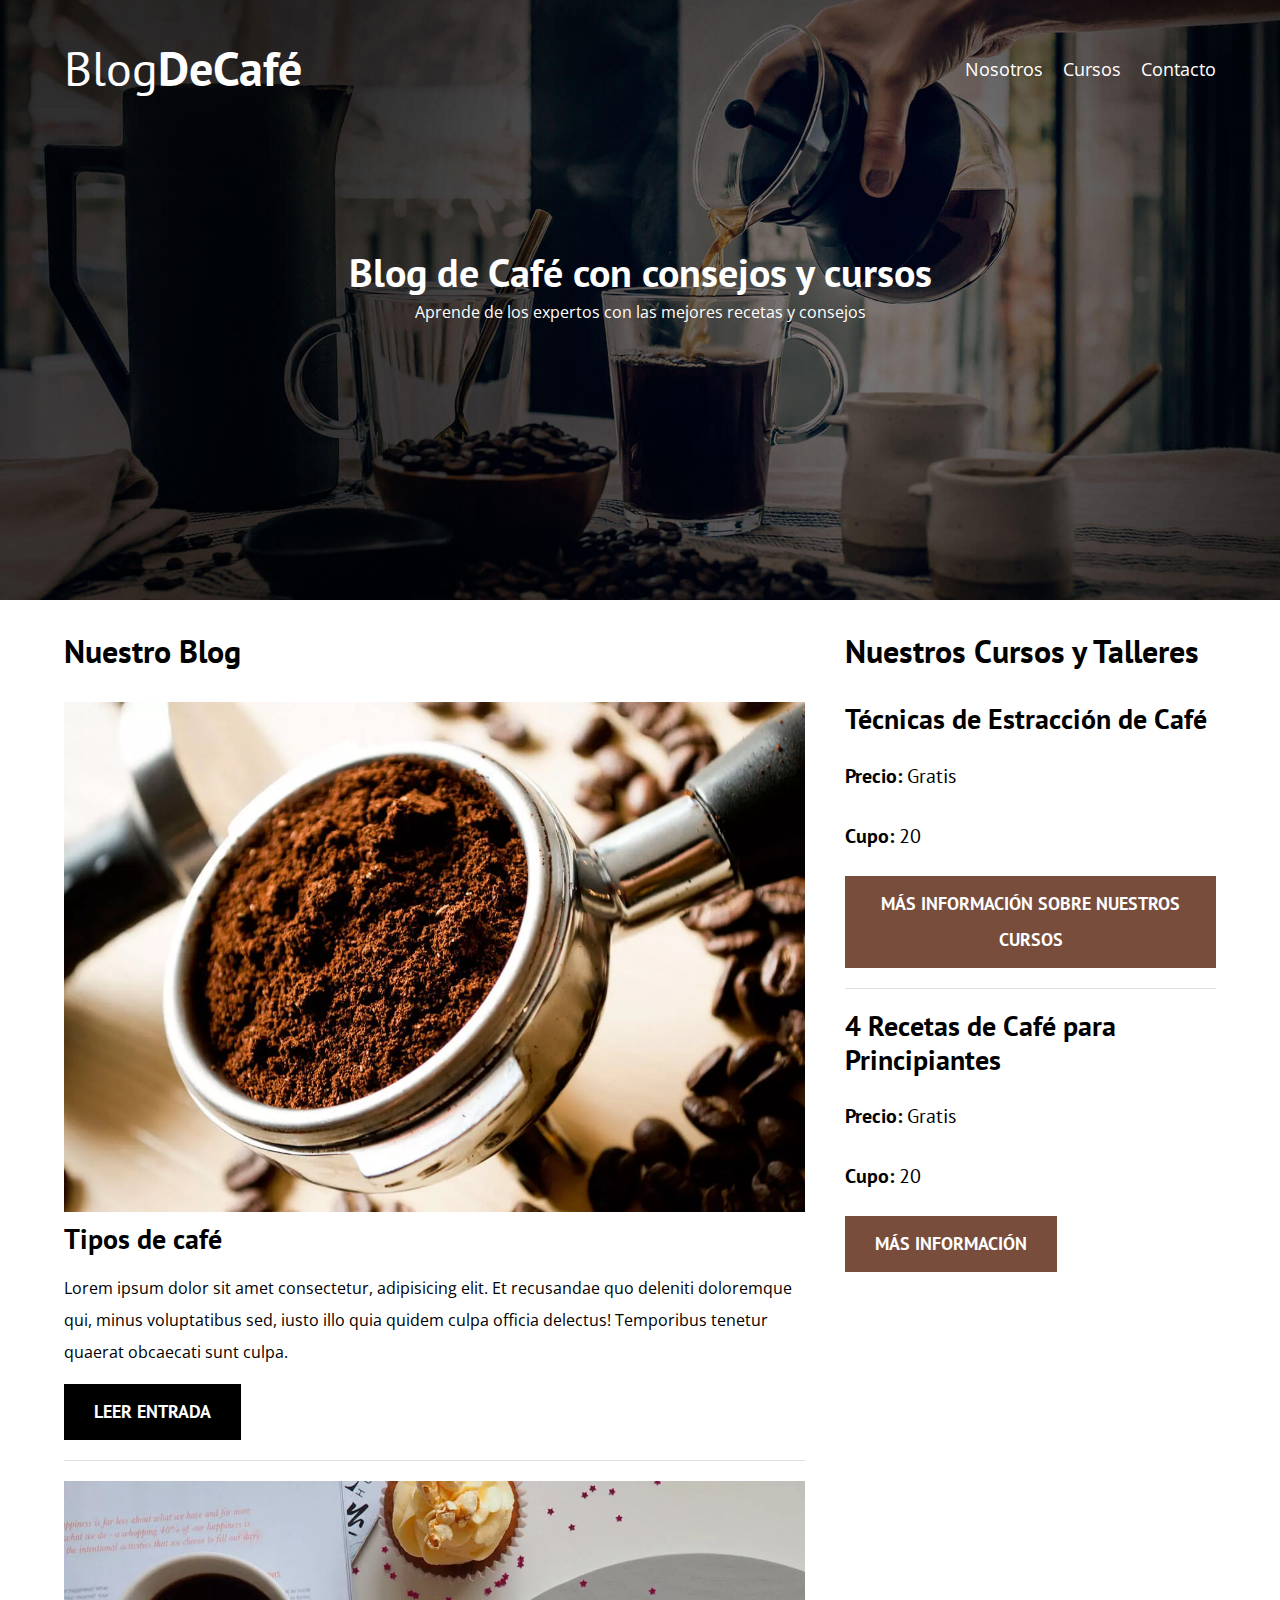
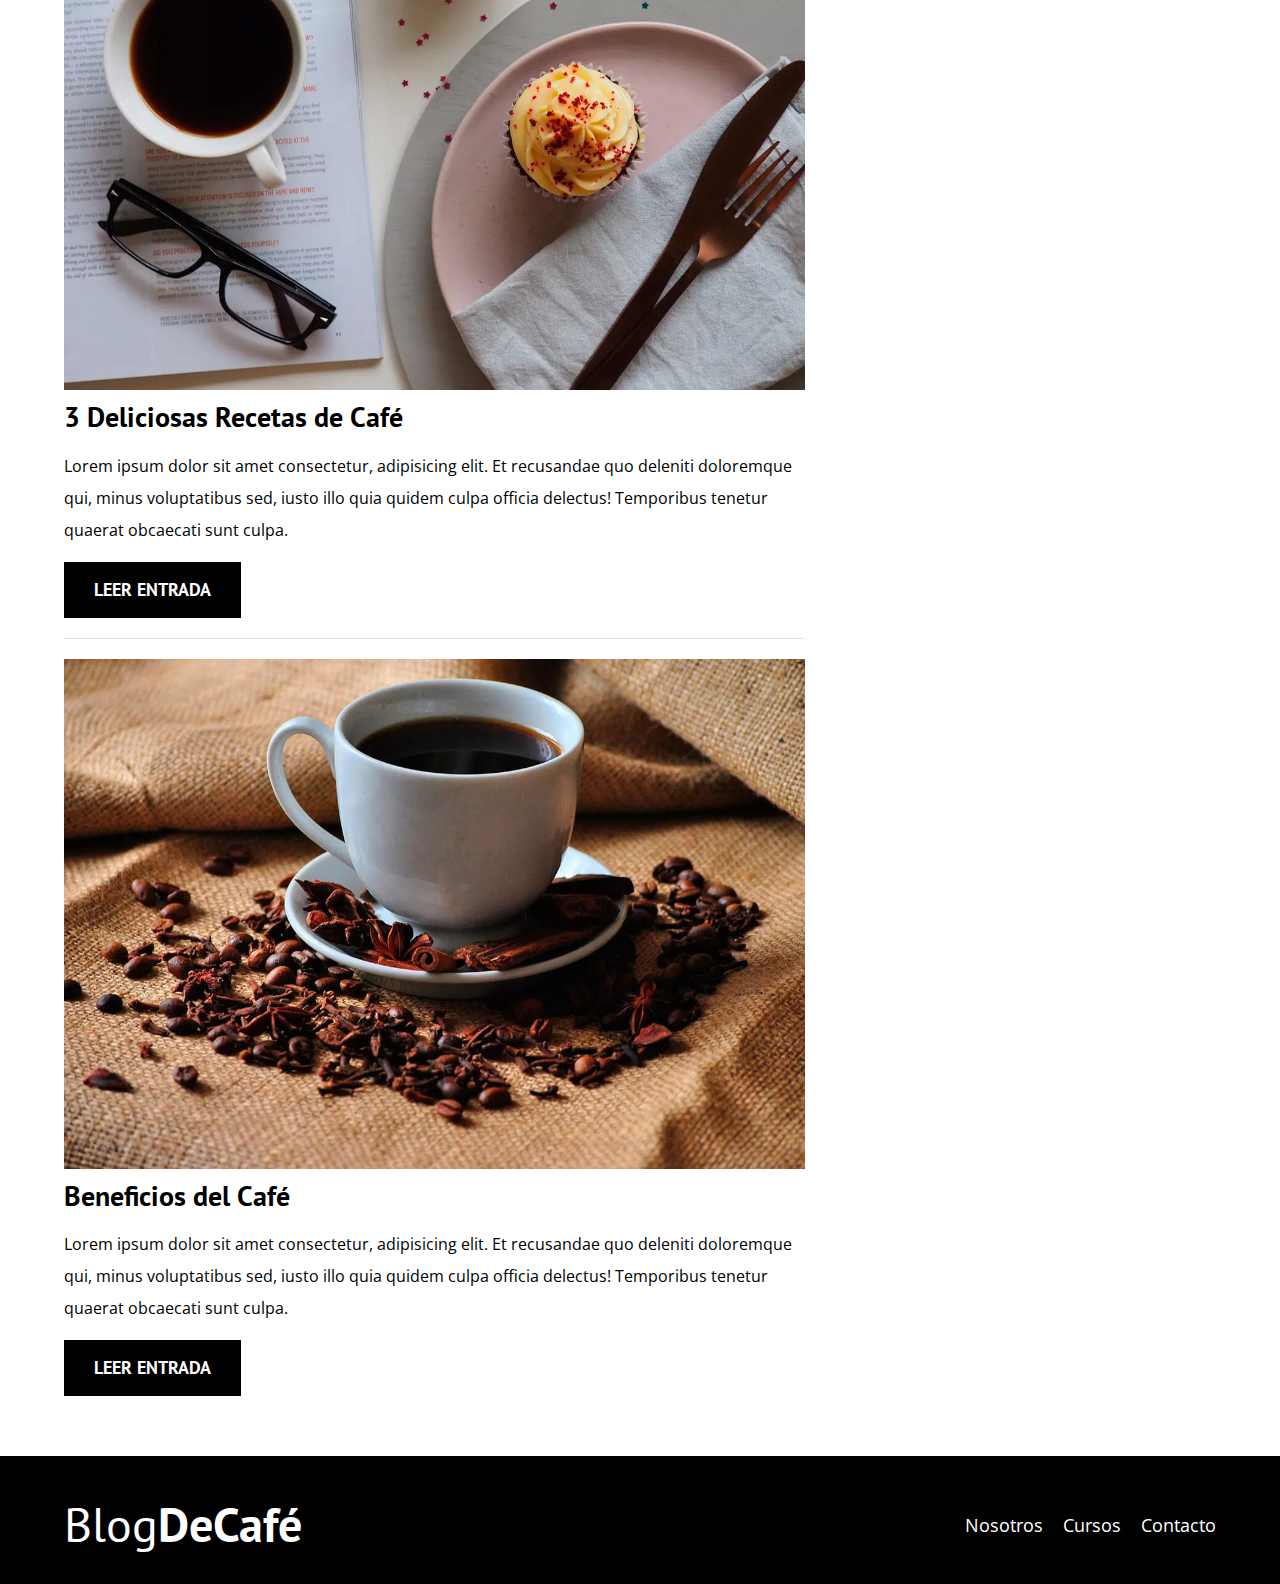
<file: index.html>
<!DOCTYPE html>
<html lang="es">

<head>
    <meta charset="UTF-8">
    <meta name="viewport" content="width=device-width, initial-scale=1.0">
    <title>BlogDeCafé</title>
    <meta name="description" content="Página web sobre un blog de café">

    <!-- Prefetch -->
    <link rel="Prefetch" href="nosotros.html" as="document">

    <!-- Preload -->
    <link rel="Preload" href="css/normalize.css" as="style">
    <link rel="stylesheet" href="css/normalize.css">

    <link rel="Preload"
        href="https://fonts.googleapis.com/css2?family=Open+Sans:ital,wght@0,300..800;1,300..800&display=swap"
        as="fonts">
    <link href="https://fonts.googleapis.com/css2?family=Open+Sans:ital,wght@0,300..800;1,300..800&display=swap"
        rel="stylesheet">
    <link rel="Preload"
        href="https://fonts.googleapis.com/css2?family=Open+Sans:ital,wght@0,300..800;1,300..800&family=PT+Sans:ital,wght@0,400;0,700;1,400;1,700&display=swap"
        as="fonts">
    <link
        href="https://fonts.googleapis.com/css2?family=Open+Sans:ital,wght@0,300..800;1,300..800&family=PT+Sans:ital,wght@0,400;0,700;1,400;1,700&display=swap"
        rel="stylesheet">

    <link rel="Preload" href="css/style.css" as="style">
    <link rel="stylesheet" href="css/style.css">
</head>

<body>

    <header class="header">

        <div class="contenedor">
            <div class="barra">
                <a class="logo" href="index.html">
                    <h1 class="logo__nombre no-margin centrar-texto">Blog<span class="logo__bold">DeCafé</span></h1>
                </a>

                <nav class="navegacion">
                    <a href="nosotros.html" class="navegacion__enlace">Nosotros</a>
                    <a href="cursos.html" class="navegacion__enlace">Cursos</a>
                    <a href="contacto.html" class="navegacion__enlace">Contacto</a>
                </nav>
            </div>
        </div>

        <div class="header__texto">
            <h2 class="no-margin">Blog de Café con consejos y cursos</h2>
            <p class="no-margin">Aprende de los expertos con las mejores recetas y consejos</p>
        </div>
    </header>

    <div class="contenedor contenido-principal">
        <main class="blog">
            <h3>Nuestro Blog</h3>

            <article class="entrada">
                <div class="entrada__imagen">
                    <picture>
                        <source loading="lazy" srcset="img/blog1.webp" type="image/webp">
                        <img loading="lazy" src="img/blog1.jpg" alt="Imagen blog">
                    </picture>
                </div>

                <div class="entrada__contenido">
                    <h4 class="no-margin">Tipos de café</h4>
                    <p>Lorem ipsum dolor sit amet consectetur, adipisicing elit. Et recusandae quo deleniti doloremque
                        qui,
                        minus voluptatibus sed, iusto illo quia quidem culpa officia delectus! Temporibus tenetur
                        quaerat
                        obcaecati sunt culpa.</p>
                    <a href="entrada.html" class="boton boton--primario">Leer Entrada</a>
                </div>
            </article>

            <article class="entrada">
                <div class="entrada__imagen">
                    <picture>
                        <source loading="lazy" srcset="img/blog2.webp" type="image/webp">
                        <img loading="lazy" src="img/blog2.jpg" alt="Imagen blog">
                    </picture>
                </div>

                <div class="entrada__contenido">
                    <h4 class="no-margin">3 Deliciosas Recetas de Café</h4>
                    <p>Lorem ipsum dolor sit amet consectetur, adipisicing elit. Et recusandae quo deleniti doloremque
                        qui,
                        minus voluptatibus sed, iusto illo quia quidem culpa officia delectus! Temporibus tenetur
                        quaerat
                        obcaecati sunt culpa.</p>
                    <a href="entrada.html" class="boton boton--primario">Leer Entrada</a>
                </div>
            </article>

            <article class="entrada">
                <div class="entrada__imagen">
                    <picture>
                        <source loading="lazy" srcset="img/blog3.webp" type="image/webp">
                        <img loading="lazy" src="img/blog3.jpg" alt="Imagen blog">
                    </picture>
                </div>

                <div class="entrada__contenido">
                    <h4 class="no-margin">Beneficios del Café</h4>
                    <p>Lorem ipsum dolor sit amet consectetur, adipisicing elit. Et recusandae quo deleniti doloremque
                        qui,
                        minus voluptatibus sed, iusto illo quia quidem culpa officia delectus! Temporibus tenetur
                        quaerat
                        obcaecati sunt culpa.</p>
                    <a href="entrada.html" class="boton boton--primario">Leer Entrada</a>
                </div>
            </article>
        </main>

        <aside class="sidebar">
            <h3>Nuestros Cursos y Talleres</h3>

            <ul class="cursos no-padding">
                <li class="widget-curso">
                    <h4 class="no-margin">Técnicas de Estracción de Café</h4>
                    <p class="widget-curso__label">Precio:
                        <span class="widget-curso__info">Gratis</span>
                    </p>
                    <p class="widget-curso__label">Cupo:
                        <span class="widget-curso__info">20</span>
                    </p>
                    <a href="entrada.html" class="boton boton--secundario">Más Información sobre nuestros cursos</a>
                </li>

                <li class="widget-curso">
                    <h4 class="no-margin">4 Recetas de Café para Principiantes</h4>
                    <p class="widget-curso__label">Precio:
                        <span class="widget-curso__info">Gratis</span>
                    </p>
                    <p class="widget-curso__label">Cupo:
                        <span class="widget-curso__info">20</span>
                    </p>
                    <a href="entrada.html" class="boton boton--secundario">Más Información</a>
                </li>
            </ul>
        </aside>
    </div>

    <footer class="footer">
        <div class="contenedor">
            <div class="barra">
                <a class="logo" href="index.html">
                    <h1 class="logo__nombre no-margin centrar-texto">Blog<span class="logo__bold">DeCafé</span></h1>
                </a>

                <nav class="navegacion">
                    <a href="nosotros.html" class="navegacion__enlace">Nosotros</a>
                    <a href="cursos.html" class="navegacion__enlace">Cursos</a>
                    <a href="contacto.html" class="navegacion__enlace">Contacto</a>
                </nav>
            </div>
        </div>
    </footer>

    <script src="js/modernizr.js"></script>
</body>

</html>
</file>
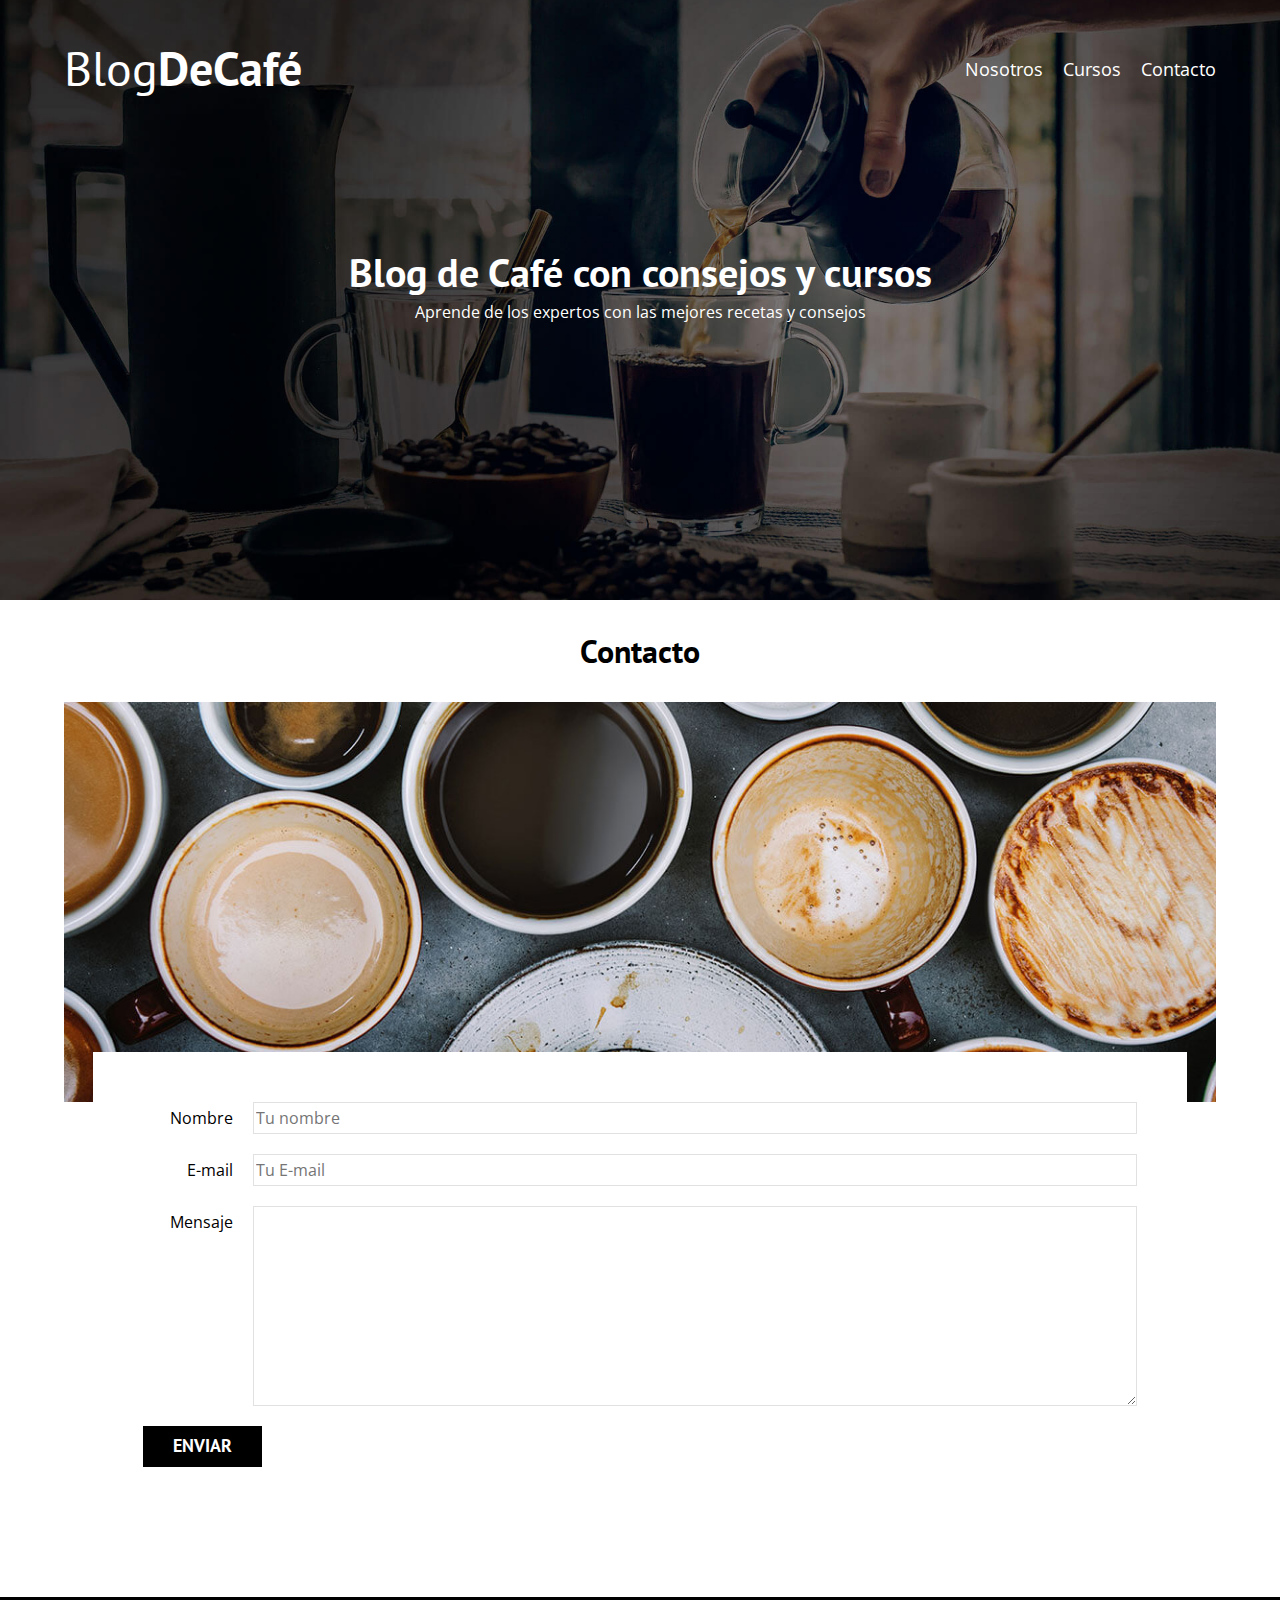
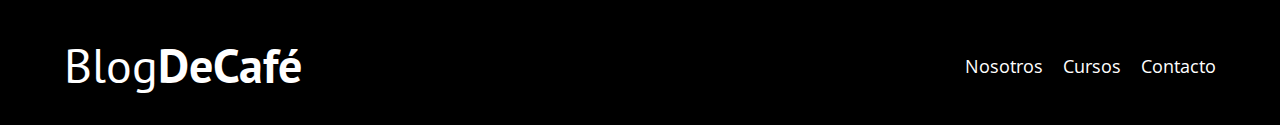
<file: contacto.html>
<!DOCTYPE html>
<html lang="es">

<head>
    <meta charset="UTF-8">
    <meta name="viewport" content="width=device-width, initial-scale=1.0">
    <title>BlogDeCafé</title>
    <link rel="stylesheet" href="css/normalize.css">
    <link href="https://fonts.googleapis.com/css2?family=Open+Sans:ital,wght@0,300..800;1,300..800&display=swap"
        rel="stylesheet">
    <link
        href="https://fonts.googleapis.com/css2?family=Open+Sans:ital,wght@0,300..800;1,300..800&family=PT+Sans:ital,wght@0,400;0,700;1,400;1,700&display=swap"
        rel="stylesheet">
    <link rel="stylesheet" href="css/style.css">
</head>

<body>

    <header class="header">

        <div class="contenedor">
            <div class="barra">
                <a class="logo" href="index.html">
                    <h1 class="logo__nombre no-margin centrar-texto">Blog<span class="logo__bold">DeCafé</span></h1>
                </a>

                <nav class="navegacion">
                    <a href="nosotros.html" class="navegacion__enlace">Nosotros</a>
                    <a href="cursos.html" class="navegacion__enlace">Cursos</a>
                    <a href="contacto.html" class="navegacion__enlace">Contacto</a>
                </nav>
            </div>
        </div>

        <div class="header__texto">
            <h2 class="no-margin">Blog de Café con consejos y cursos</h2>
            <p class="no-margin">Aprende de los expertos con las mejores recetas y consejos</p>
        </div>
    </header>

    <main class="contenedor">
        <h3 class="centrar-texto">Contacto</h3>

        <div class="contacto-bg"></div>

        <form class="formulario">
            <div class="campo">
                <label class="campo__label" for="nombre">Nombre</label>
                <input class="campo__field" type="text" placeholder="Tu nombre" id="nombre">
            </div>

            <div class="campo">
                <label class="campo__label" for="email">E-mail</label>
                <input class="campo__field" type="email" placeholder="Tu E-mail" id="email">
            </div>

            <div class="campo">
                <label class="campo__label" for="mensaje">Mensaje</label>
                <textarea class="campo__field campo__field--textarea" id="mensaje"></textarea>
            </div>

            <div class="campo">
                <input type="submit" value="Enviar" class="boton boton--primario">
            </div>
        </form>
    </main>

    <footer class="footer">
        <div class="contenedor">
            <div class="barra">
                <a class="logo" href="index.html">
                    <h1 class="logo__nombre no-margin centrar-texto">Blog<span class="logo__bold">DeCafé</span></h1>
                </a>

                <nav class="navegacion">
                    <a href="nosotros.html" class="navegacion__enlace">Nosotros</a>
                    <a href="cursos.html" class="navegacion__enlace">Cursos</a>
                    <a href="contacto.html" class="navegacion__enlace">Contacto</a>
                </nav>
            </div>
        </div>
    </footer>
</body>

</html>
</file>
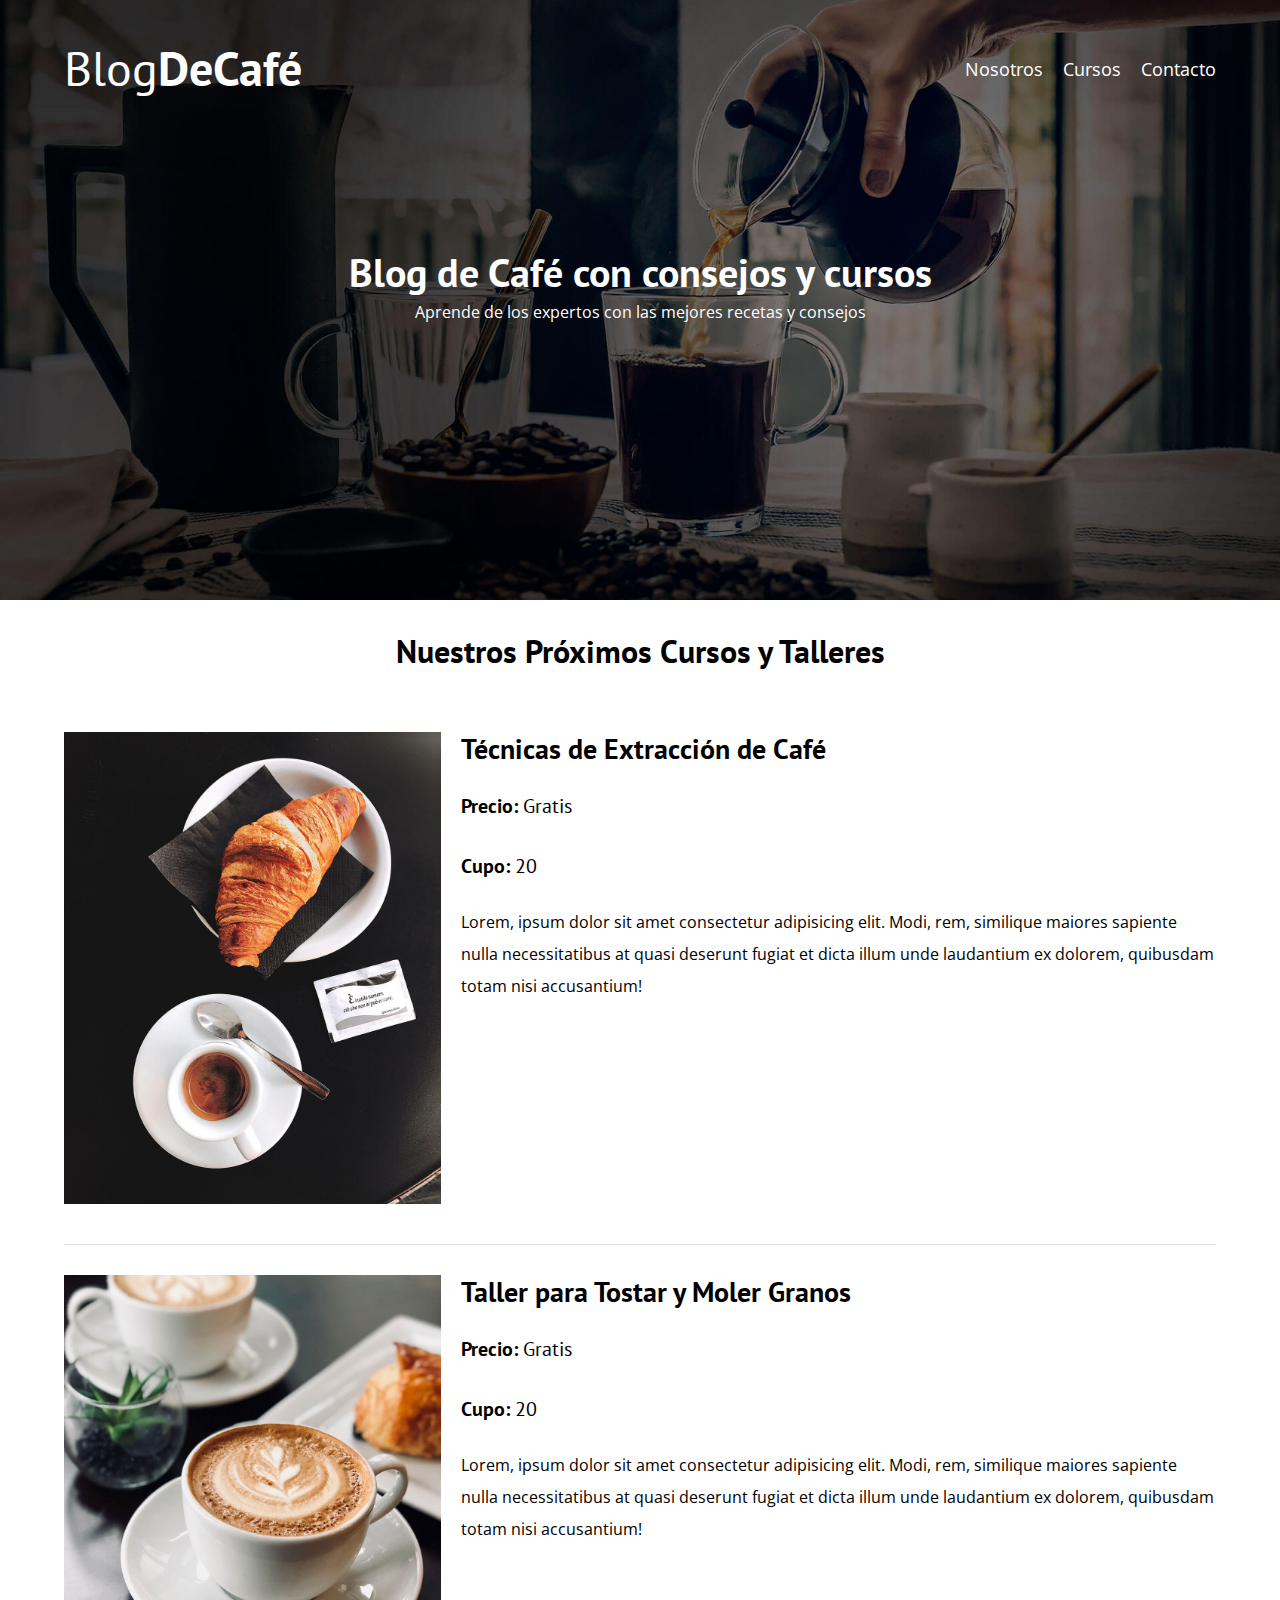
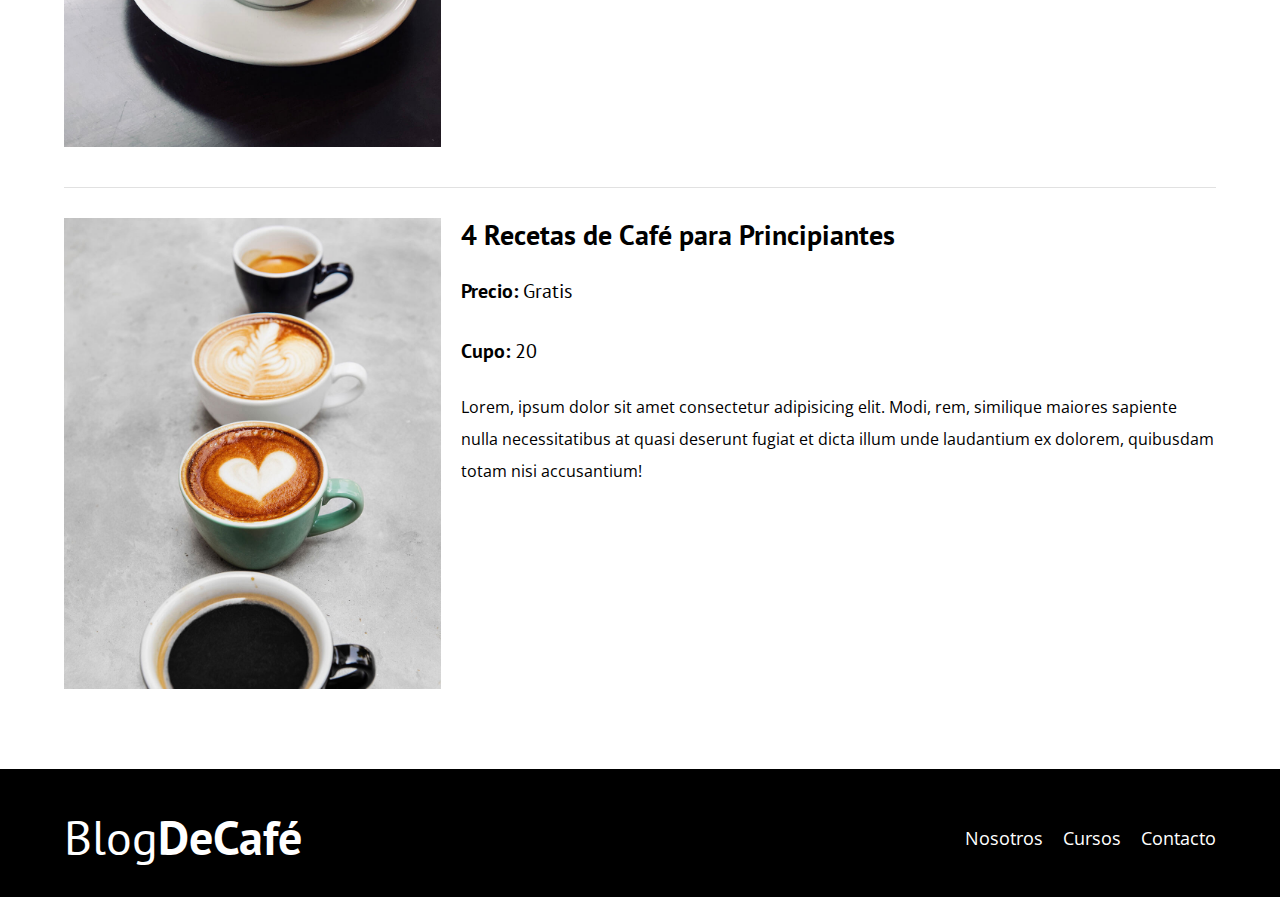
<file: cursos.html>
<!DOCTYPE html>
<html lang="es">

<head>
    <meta charset="UTF-8">
    <meta name="viewport" content="width=device-width, initial-scale=1.0">
    <title>BlogDeCafé</title>
    <link rel="stylesheet" href="css/normalize.css">
    <link href="https://fonts.googleapis.com/css2?family=Open+Sans:ital,wght@0,300..800;1,300..800&display=swap"
        rel="stylesheet">
    <link
        href="https://fonts.googleapis.com/css2?family=Open+Sans:ital,wght@0,300..800;1,300..800&family=PT+Sans:ital,wght@0,400;0,700;1,400;1,700&display=swap"
        rel="stylesheet">
    <link rel="stylesheet" href="css/style.css">
</head>

<body>

    <header class="header">

        <div class="contenedor">
            <div class="barra">
                <a class="logo" href="index.html">
                    <h1 class="logo__nombre no-margin centrar-texto">Blog<span class="logo__bold">DeCafé</span></h1>
                </a>

                <nav class="navegacion">
                    <a href="nosotros.html" class="navegacion__enlace">Nosotros</a>
                    <a href="cursos.html" class="navegacion__enlace">Cursos</a>
                    <a href="contacto.html" class="navegacion__enlace">Contacto</a>
                </nav>
            </div>
        </div>

        <div class="header__texto">
            <h2 class="no-margin">Blog de Café con consejos y cursos</h2>
            <p class="no-margin">Aprende de los expertos con las mejores recetas y consejos</p>
        </div>
    </header>

    <main class="contenedor">
        <h3 class="centrar-texto">Nuestros Próximos Cursos y Talleres</h3>

        <div class="curso">
            <div class="curso__imagen">
                <img src="img/curso1.jpg" alt="imagen del curso">
            </div>

            <div class="curso__informacion">
                <h4 class="no-margin">Técnicas de Extracción de Café</h4>
                <p class="curso__label">Precio:
                    <span class="curso__info">Gratis</span>
                </p>
                <p class="curso__label">Cupo:
                    <span class="curso__info">20</span>
                </p>
                <p class="curso__descripcion">
                    Lorem, ipsum dolor sit amet consectetur adipisicing elit. Modi, rem, similique maiores sapiente
                    nulla necessitatibus at quasi deserunt fugiat et dicta illum unde laudantium ex dolorem, quibusdam
                    totam nisi accusantium!
                </p>
            </div> <!-- .curso-informacion -->
        </div> <!-- .curso -->

        <div class="curso">
            <div class="curso__imagen">
                <img src="img/curso2.jpg" alt="imagen del curso">
            </div>

            <div class="curso__informacion">
                <h4 class="no-margin">Taller para Tostar y Moler Granos</h4>
                <p class="curso__label">Precio:
                    <span class="curso__info">Gratis</span>
                </p>
                <p class="curso__label">Cupo:
                    <span class="curso__info">20</span>
                </p>
                <p class="curso__descripcion">
                    Lorem, ipsum dolor sit amet consectetur adipisicing elit. Modi, rem, similique maiores sapiente
                    nulla necessitatibus at quasi deserunt fugiat et dicta illum unde laudantium ex dolorem, quibusdam
                    totam nisi accusantium!
                </p>
            </div> <!-- .curso-informacion -->
        </div> <!-- .curso -->

        <div class="curso">
            <div class="curso__imagen">
                <img src="img/curso3.jpg" alt="imagen del curso">
            </div>

            <div class="curso__informacion">
                <h4 class="no-margin">4 Recetas de Café para Principiantes</h4>
                <p class="curso__label">Precio:
                    <span class="curso__info">Gratis</span>
                </p>
                <p class="curso__label">Cupo:
                    <span class="curso__info">20</span>
                </p>
                <p class="curso__descripcion">
                    Lorem, ipsum dolor sit amet consectetur adipisicing elit. Modi, rem, similique maiores sapiente
                    nulla necessitatibus at quasi deserunt fugiat et dicta illum unde laudantium ex dolorem, quibusdam
                    totam nisi accusantium!
                </p>
            </div> <!-- .curso-informacion -->
        </div> <!-- .curso -->

    </main>

    <footer class="footer">
        <div class="contenedor">
            <div class="barra">
                <a class="logo" href="index.html">
                    <h1 class="logo__nombre no-margin centrar-texto">Blog<span class="logo__bold">DeCafé</span></h1>
                </a>

                <nav class="navegacion">
                    <a href="nosotros.html" class="navegacion__enlace">Nosotros</a>
                    <a href="cursos.html" class="navegacion__enlace">Cursos</a>
                    <a href="contacto.html" class="navegacion__enlace">Contacto</a>
                </nav>
            </div>
        </div>
    </footer>
</body>

</html>
</file>
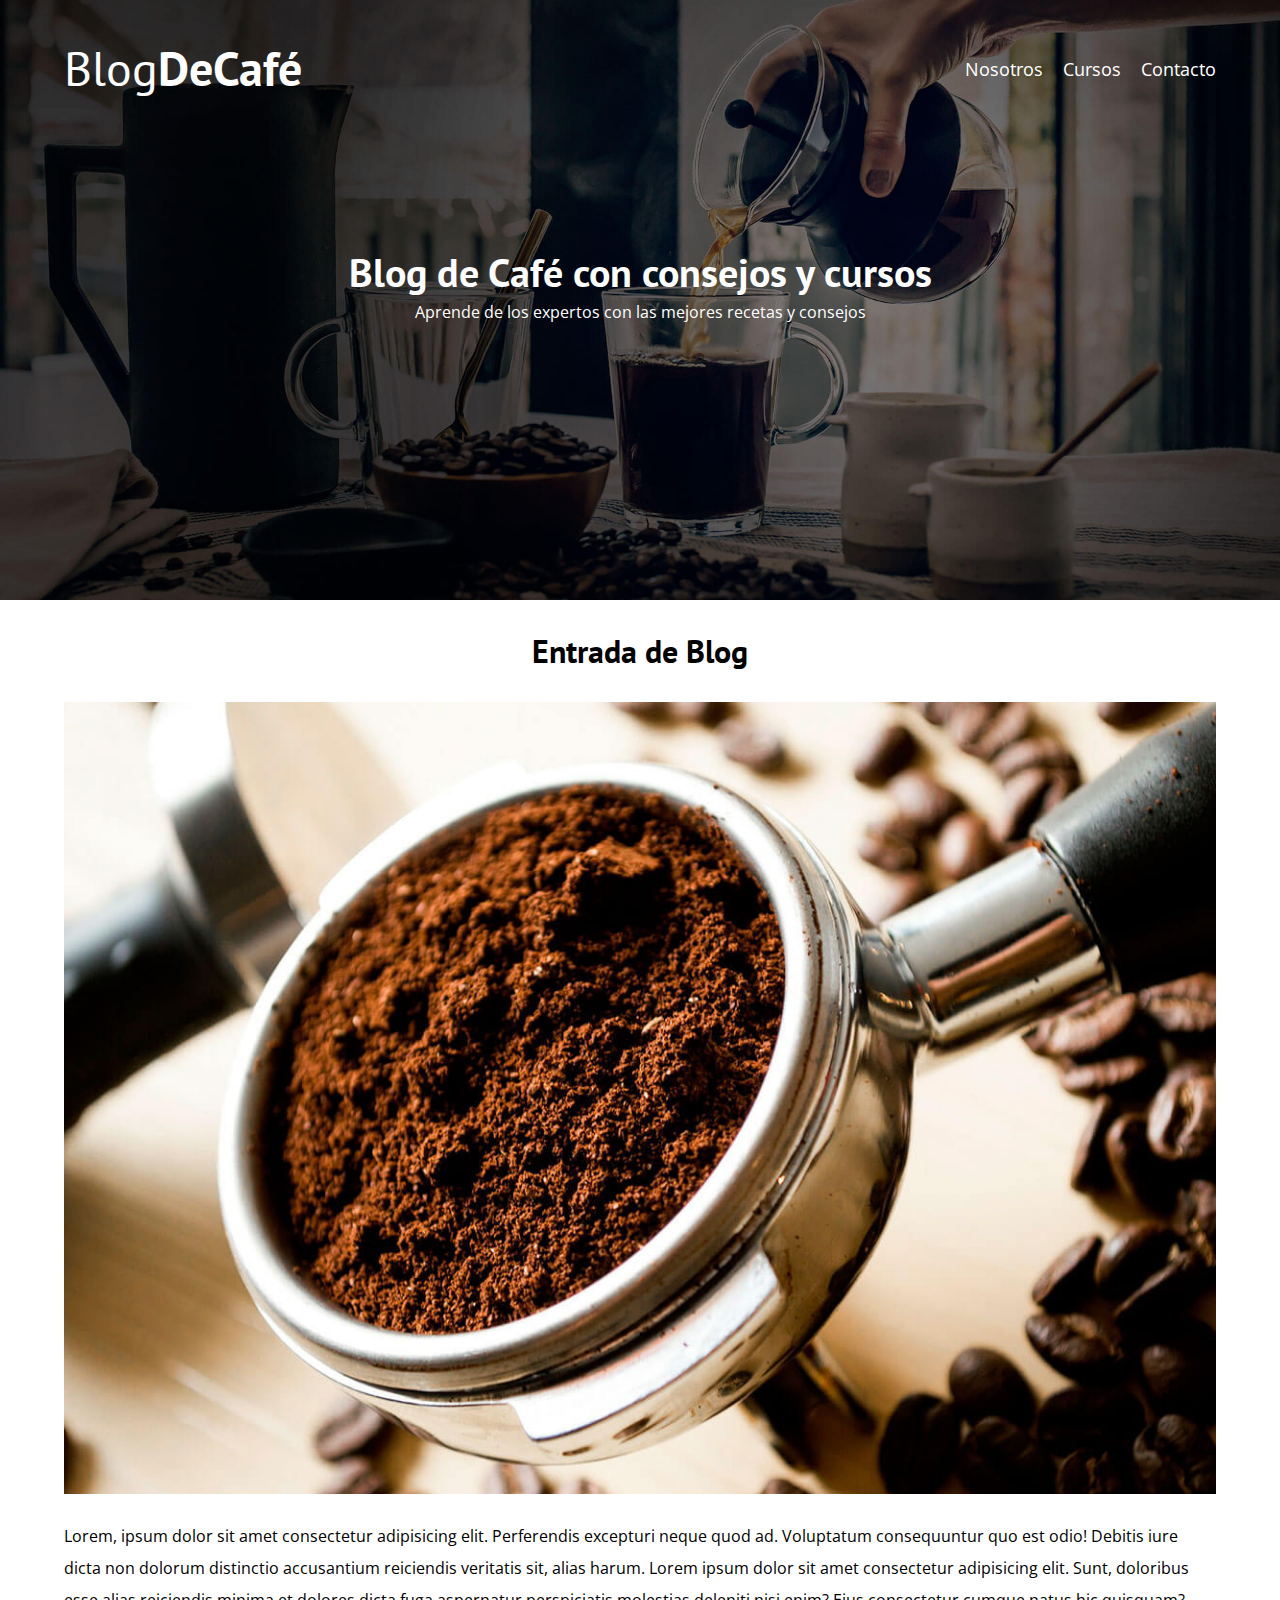
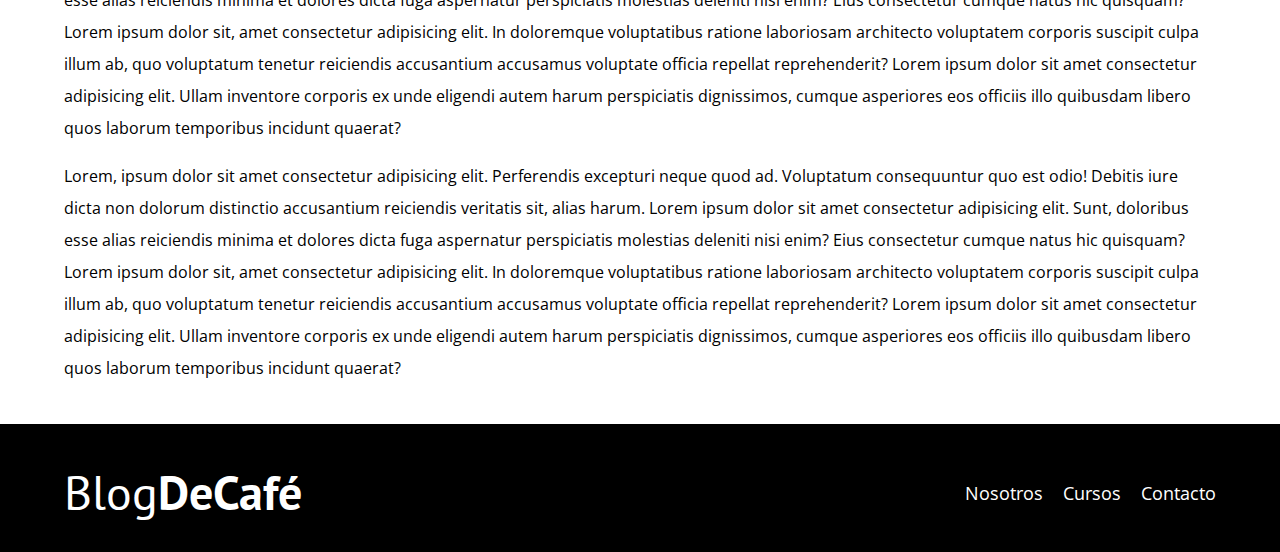
<file: entrada.html>
<!DOCTYPE html>
<html lang="es">

<head>
    <meta charset="UTF-8">
    <meta name="viewport" content="width=device-width, initial-scale=1.0">
    <title>BlogDeCafé</title>
    <link rel="stylesheet" href="css/normalize.css">
    <link href="https://fonts.googleapis.com/css2?family=Open+Sans:ital,wght@0,300..800;1,300..800&display=swap"
        rel="stylesheet">
    <link
        href="https://fonts.googleapis.com/css2?family=Open+Sans:ital,wght@0,300..800;1,300..800&family=PT+Sans:ital,wght@0,400;0,700;1,400;1,700&display=swap"
        rel="stylesheet">
    <link rel="stylesheet" href="css/style.css">
</head>

<body>

    <header class="header">

        <div class="contenedor">
            <div class="barra">
                <a class="logo" href="index.html">
                    <h1 class="logo__nombre no-margin centrar-texto">Blog<span class="logo__bold">DeCafé</span></h1>
                </a>

                <nav class="navegacion">
                    <a href="nosotros.html" class="navegacion__enlace">Nosotros</a>
                    <a href="cursos.html" class="navegacion__enlace">Cursos</a>
                    <a href="contacto.html" class="navegacion__enlace">Contacto</a>
                </nav>
            </div>
        </div>

        <div class="header__texto">
            <h2 class="no-margin">Blog de Café con consejos y cursos</h2>
            <p class="no-margin">Aprende de los expertos con las mejores recetas y consejos</p>
        </div>
    </header>

    <main class="contenedor">
        <h3 class="centrar-texto">Entrada de Blog</h3>

        <div class="entrada">
            <div class="entrada__imagen">
                <img src="img/blog1.jpg" alt="imagen de entrada">
            </div>

            <div class="entrada__contenido">
                <p>
                    Lorem, ipsum dolor sit amet consectetur adipisicing elit. Perferendis excepturi neque quod ad.
                    Voluptatum consequuntur quo est odio! Debitis iure dicta non dolorum distinctio accusantium
                    reiciendis veritatis sit, alias harum. Lorem ipsum dolor sit amet consectetur adipisicing elit.
                    Sunt, doloribus esse alias reiciendis minima et dolores dicta fuga aspernatur perspiciatis molestias
                    deleniti nisi enim? Eius consectetur cumque natus hic quisquam? Lorem ipsum dolor sit, amet
                    consectetur adipisicing elit. In doloremque voluptatibus ratione laboriosam architecto voluptatem
                    corporis suscipit culpa illum ab, quo voluptatum tenetur reiciendis accusantium accusamus voluptate
                    officia repellat reprehenderit? Lorem ipsum dolor sit amet consectetur adipisicing elit. Ullam
                    inventore corporis ex unde eligendi autem harum perspiciatis dignissimos, cumque asperiores eos
                    officiis illo quibusdam libero quos laborum temporibus incidunt quaerat?
                </p>

                <p>
                    Lorem, ipsum dolor sit amet consectetur adipisicing elit. Perferendis excepturi neque quod ad.
                    Voluptatum consequuntur quo est odio! Debitis iure dicta non dolorum distinctio accusantium
                    reiciendis veritatis sit, alias harum. Lorem ipsum dolor sit amet consectetur adipisicing elit.
                    Sunt, doloribus esse alias reiciendis minima et dolores dicta fuga aspernatur perspiciatis molestias
                    deleniti nisi enim? Eius consectetur cumque natus hic quisquam? Lorem ipsum dolor sit, amet
                    consectetur adipisicing elit. In doloremque voluptatibus ratione laboriosam architecto voluptatem
                    corporis suscipit culpa illum ab, quo voluptatum tenetur reiciendis accusantium accusamus voluptate
                    officia repellat reprehenderit? Lorem ipsum dolor sit amet consectetur adipisicing elit. Ullam
                    inventore corporis ex unde eligendi autem harum perspiciatis dignissimos, cumque asperiores eos
                    officiis illo quibusdam libero quos laborum temporibus incidunt quaerat?
                </p>
            </div>
        </div> <!-- .entrada -->
    </main>

    <footer class="footer">
        <div class="contenedor">
            <div class="barra">
                <a class="logo" href="index.html">
                    <h1 class="logo__nombre no-margin centrar-texto">Blog<span class="logo__bold">DeCafé</span></h1>
                </a>

                <nav class="navegacion">
                    <a href="nosotros.html" class="navegacion__enlace">Nosotros</a>
                    <a href="cursos.html" class="navegacion__enlace">Cursos</a>
                    <a href="contacto.html" class="navegacion__enlace">Contacto</a>
                </nav>
            </div>
        </div>
    </footer>
</body>

</html>
</file>
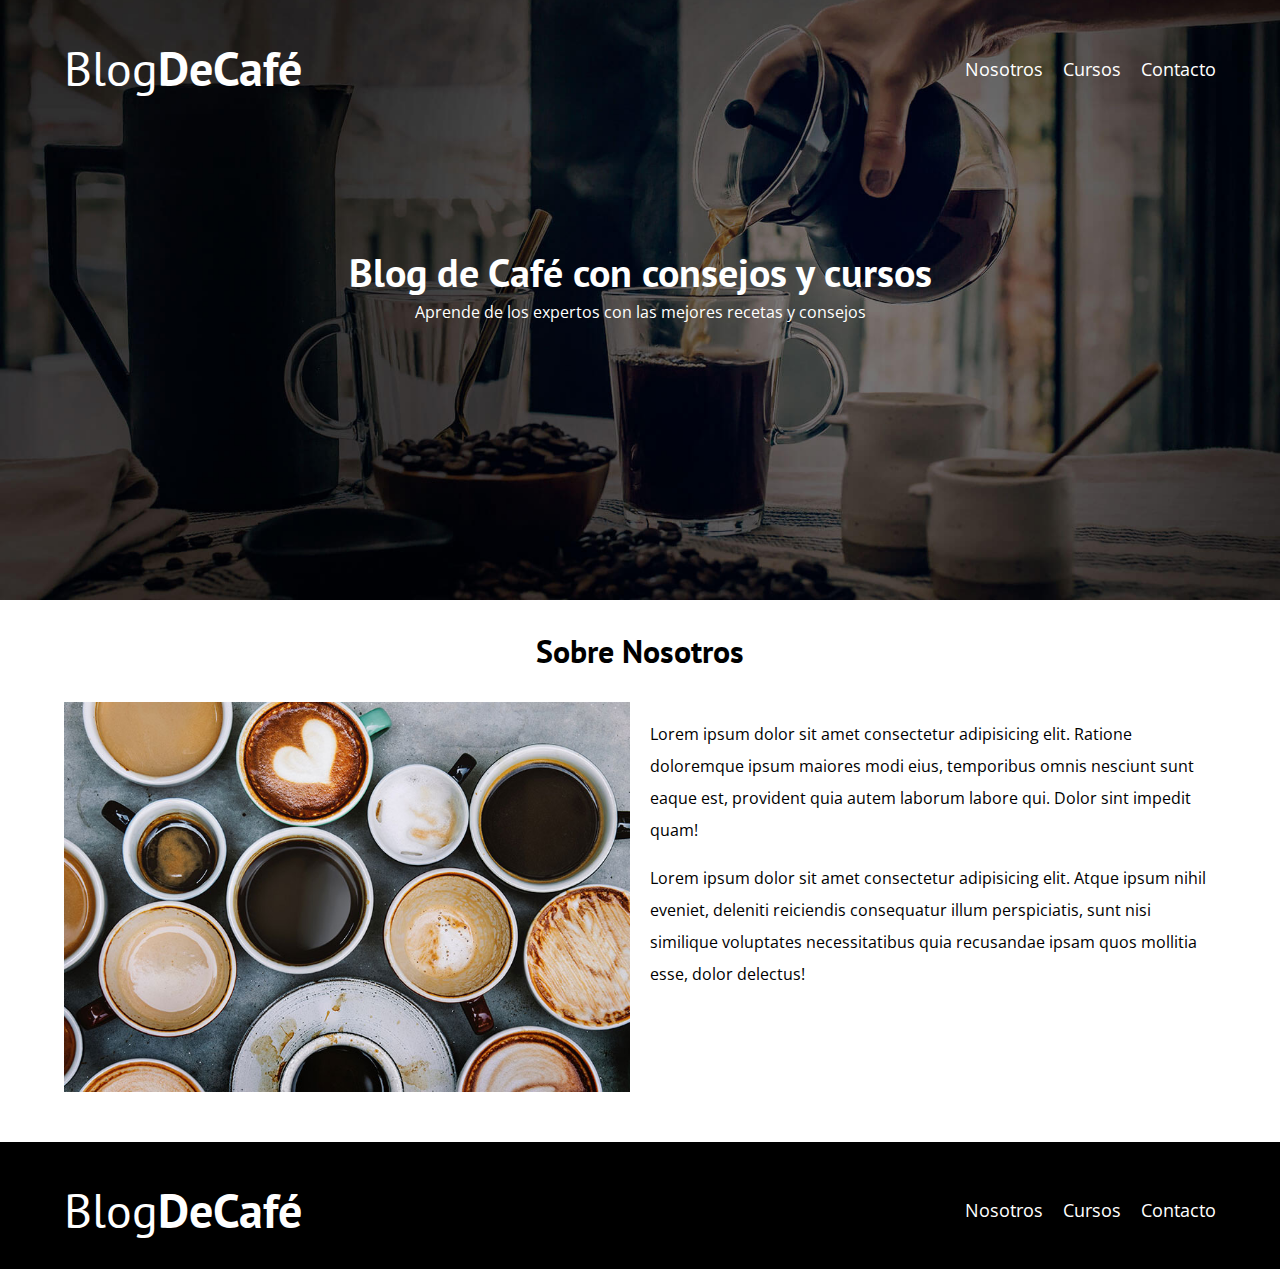
<file: nosotros.html>
<!DOCTYPE html>
<html lang="es">

<head>
    <meta charset="UTF-8">
    <meta name="viewport" content="width=device-width, initial-scale=1.0">
    <title>BlogDeCafé</title>
    <link rel="stylesheet" href="css/normalize.css">
    <link href="https://fonts.googleapis.com/css2?family=Open+Sans:ital,wght@0,300..800;1,300..800&display=swap"
        rel="stylesheet">
    <link
        href="https://fonts.googleapis.com/css2?family=Open+Sans:ital,wght@0,300..800;1,300..800&family=PT+Sans:ital,wght@0,400;0,700;1,400;1,700&display=swap"
        rel="stylesheet">
    <link rel="stylesheet" href="css/style.css">
</head>

<body>

    <header class="header">

        <div class="contenedor">
            <div class="barra">
                <a class="logo" href="index.html">
                    <h1 class="logo__nombre no-margin centrar-texto">Blog<span class="logo__bold">DeCafé</span></h1>
                </a>

                <nav class="navegacion">
                    <a href="nosotros.html" class="navegacion__enlace">Nosotros</a>
                    <a href="cursos.html" class="navegacion__enlace">Cursos</a>
                    <a href="contacto.html" class="navegacion__enlace">Contacto</a>
                </nav>
            </div>
        </div>

        <div class="header__texto">
            <h2 class="no-margin">Blog de Café con consejos y cursos</h2>
            <p class="no-margin">Aprende de los expertos con las mejores recetas y consejos</p>
        </div>
    </header>

    <main class="contenedor">
        <h3 class="centrar-texto">Sobre Nosotros</h3>

        <div class="sobre-nosotros">
            <div class="sobre-nosotros__imagen">
                <img src="img/nosotros.jpg" alt="imagen nosotros">
            </div>

            <div class="sobre-nosotros__texto">
                <p>
                    Lorem ipsum dolor sit amet consectetur adipisicing elit. Ratione doloremque ipsum maiores modi eius,
                    temporibus omnis nesciunt sunt eaque est, provident quia autem laborum labore qui. Dolor sint
                    impedit quam!
                </p>
                <p>
                    Lorem ipsum dolor sit amet consectetur adipisicing elit. Atque ipsum nihil eveniet, deleniti
                    reiciendis consequatur illum perspiciatis, sunt nisi similique voluptates necessitatibus quia
                    recusandae ipsam quos mollitia esse, dolor delectus!
                </p>
            </div>
        </div>
    </main>

    <footer class="footer">
        <div class="contenedor">
            <div class="barra">
                <a class="logo" href="index.html">
                    <h1 class="logo__nombre no-margin centrar-texto">Blog<span class="logo__bold">DeCafé</span></h1>
                </a>

                <nav class="navegacion">
                    <a href="nosotros.html" class="navegacion__enlace">Nosotros</a>
                    <a href="cursos.html" class="navegacion__enlace">Cursos</a>
                    <a href="contacto.html" class="navegacion__enlace">Contacto</a>
                </nav>
            </div>
        </div>
    </footer>
</body>

</html>
</file>
<file: css/style.css>
:root {
    --fuenteHeading: 'PT Sans', sans-serif;
    --fuenteParrafos: 'Open Sans', sans-serif;

    --primario: #784D3C;
    --blanco: #FFFFFF;
    --negro: #000000;
    --gris: #e1e1e1;
}

html {
    box-sizing: border-box;
    font-size: 62.5%;
    /* 1rem = 10px */

}

*,
*:before,
*:after {
    box-sizing: inherit;
}

body {
    font-family: var(--fuenteParrafos);
    font-size: 1.6rem;
    line-height: 2;
}

/* Globales */
.contenedor {
    width: min(90%, 120rem);
    margin: 0 auto;
}

a {
    text-decoration: none;
}

h1,
h2,
h3,
h4 {
    font-family: var(--fuenteHeading);
    line-height: 1.2;
}

h1 {
    font-size: 4.8rem;
}

h2 {
    font-size: 4rem;
}

h3 {
    font-size: 3.2rem;
}

h4 {
    font-size: 2.8rem;
}

img {
    max-width: 100%;
}

/* Utilidades */
.no-margin {
    margin: 0;
}

.no-padding {
    padding: 0;
}

.centrar-texto {
    text-align: center;
}

/* Header */
.header {
    background-image: url(../img/banner.jpg);
    height: 60rem;
    background-size: cover;
    background-repeat: no-repeat;
    background-position: center center;
}

.header__texto {
    text-align: center;
    color: var(--blanco);
    margin-top: 5rem;
}

@media (min-width: 768px) {
    .header__texto {
        margin-top: 15rem;
    }
}

@media (min-width: 768px) {
    .barra {
        display: flex;
        justify-content: space-between;
        align-items: center;
    }
}

.barra {
    padding-top: 4rem;
}

.logo {
    color: var(--blanco);
}

.logo__nombre {
    font-weight: 400;
}

.logo__bold {
    font-weight: 700;
}

@media (min-width: 768px) {
    .navegacion {
        display: flex;
        gap: 2rem;
    }
}

.navegacion__enlace {
    display: block;
    text-align: center;
    font-size: 1.8rem;
    color: var(--blanco);
}

@media (min-width: 768px) {
    .contenido-principal {
        display: grid;
        grid-template-columns: 2fr 1fr;
        column-gap: 4rem;
    }
}

.entrada {
    border-bottom: 1px solid var(--gris);
    margin-bottom: 2rem;
}

.entrada:last-of-type {
    border: none;
    margin-bottom: 0;
}

.boton {
    display: block;
    font-family: var(--fuenteHeading);
    color: var(--blanco);
    text-align: center;
    padding: 1rem 3rem;
    font-size: 1.8rem;
    text-transform: uppercase;
    font-weight: 700;
    margin-bottom: 2rem;
    border: none;
}

@media (min-width: 768px) {
    .boton {
        display: inline-block;
    }
}

.boton:hover {
    cursor: pointer;
}

.boton--primario {
    background-color: var(--negro);
}

.boton--secundario {
    background-color: var(--primario);
}

.cursos {
    list-style: none;
}

.widget-curso {
    border-bottom: 1px solid var(--gris);
    margin-bottom: 2rem;
}

.widget-curso:last-of-type {
    border: none;
    margin-bottom: 0;
}

.widget-curso__label {
    font-family: var(--fuenteHeading);
    font-weight: 700;
}

.widget-curso__info {
    font-weight: 400;
}

.widget-curso__label,
.widget-curso__info {
    font-size: 2rem;
}

.footer {
    background-color: var(--negro);
    padding-bottom: 3rem;
    margin-top: 4rem;
}

/* Sobre nosotros */
@media (min-width: 768px) {
    .sobre-nosotros {
        display: grid;
        grid-template-columns: repeat( 2, 1fr );
        column-gap: 2rem;
    }
}

/* Cursos */
.curso {
    padding: 3rem 0;
    border-bottom: 1px solid var(--gris);
}
@media (min-width: 768px) {
    .curso {
        display: grid;
        grid-template-columns: 1fr 2fr;
        column-gap: 2rem;
    }    
}

.curso:last-of-type {
    border: none;
}

.curso__label {
    font-family: var(--fuenteHeading);
    font-weight: 700;
}
.curso__info {
    font-weight: 400;
}
.curso__label,
.curso__info {
    font-size: 2rem;
}

/* Contacto */
.contacto-bg {
    background-image: url(../img/contacto.jpg);
    height: 40rem;
    background-size: cover;
    background-repeat: no-repeat;
}

.formulario {
    background-color: var(--blanco);
    margin: -5rem auto 0 auto;
    width: 95%; 
    padding: 5rem;
}

.campo {
    display: flex;
    margin-bottom: 2rem;
    gap: 2rem;
}

.campo__label {
    flex: 0 0 9rem;
    text-align: right;
}

.campo__field {
    flex: 1;
    border: 1px solid var(--gris);
}

.campo__field--textarea {
    height: 20rem;
}
</file>
